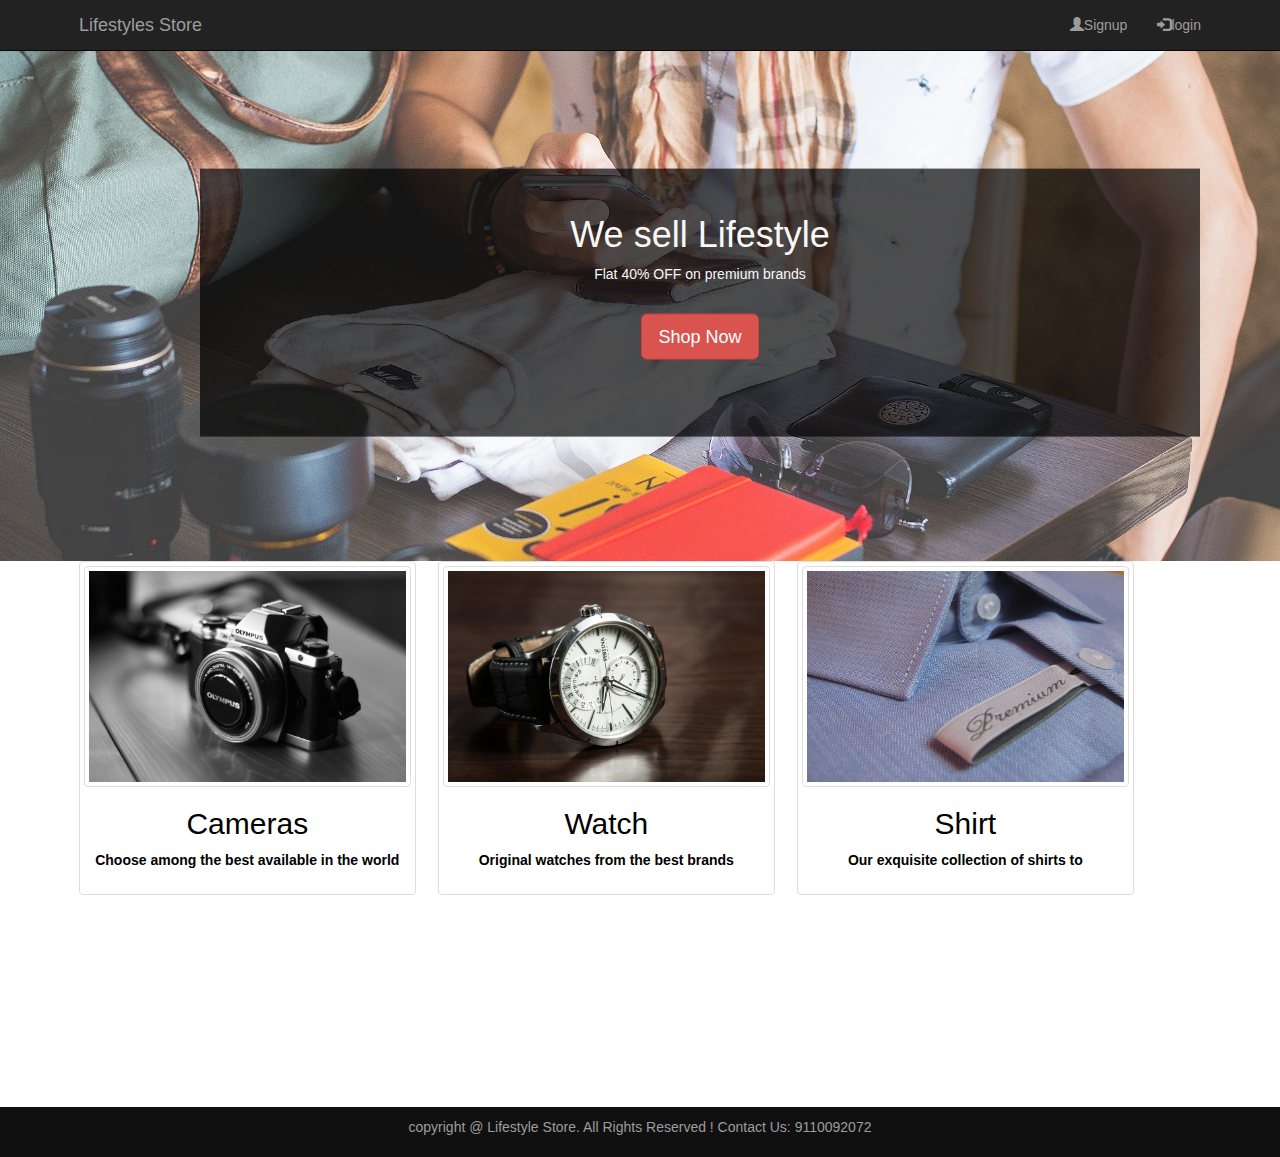
<file: index.html>
<!DOCTYPE html>
<html>
  <head>
    <link rel="stylesheet" href="https://maxcdn.bootstrapcdn.com/bootstrap/3.3.7/css/bootstrap.min.css" >
    <!--jQuery library--> 
    <script src="https://ajax.googleapis.com/ajax/libs/jquery/1.12.4/jquery.min.js"></script>
    <!--Latest compiled and minified JavaScript--> 
    <script src="https://maxcdn.bootstrapcdn.com/bootstrap/3.3.7/js/bootstrap.min.js"></script>
    <meta name="viewport" content="width=device-width, initial-scale=1">
    <title>Lifestyles Store </title>
    <link rel="stylesheet"  type="text/css" href="style.css">
   
  </head>
  <body>
    <nav class="navbar navbar-inverse navbar-fixed-top">
      <div class="container">
        <div class="navbar-header">
            <button type="button" class="navbar-toggle" data-toggle="collapse" data-target="#myNavbar">
                <span class="icon-bar"></span>
                <span class="icon-bar"></span>
                <span class="icon-bar"></span>                        
            </button>
          <a href="#" class="navbar-brand">Lifestyles Store</a>
      
      </div>
      <div class="collapse navbar-collapse" id="#mynavbar">
          <ul class="nav navbar-nav navbar-right">
              <li><a href="signup.html"><span class="glyphicon glyphicon-user"></span>Signup</a></li>
              <li><a href="login.html"><span class="glyphicon glyphicon-log-in"></span>login</a></li>
          </ul>
      </div>
      </div>
  </nav><br><br>
      <div id="banner-image"class="img-responsive " alt="responsive image">
        <div class=" inner-banner-image">
                
          <div class="banner_content">
              <h1>We sell Lifestyle</h1>
              <p>Flat 40% OFF on premium brands</p><br>
              <a  href="Products.html" class="btn btn-danger btn-lg">Shop Now</a>
             
              </div>
          </div>
      </div>
      </div>  
        <div class="container">
          <div class="items">
        
                    <a href="#" >
                  <img src="4.jpg" class="thumbnail">
                       <div class="caption">
                              <h2>Cameras</h2>
                         <p> Choose among the best available in the world</p>
                         </div>
                        </a>
                       </div>
                       
                       <div class="items">
                           <a href="#" >
                        <img src="12.jpg" class="thumbnail">
                             <div class="caption">
                                    <h2>Watch</h2>
                               <p> Original watches from the best  brands</p>
                               </div>
                              </a>
                             </div>
                            
                             <div class="items">
                                 <a href="#" >
                            <img src="6.jpg" class="thumbnail">
                                 <div class="caption">
                                        <h2>Shirt</h2>
                                   <p> Our exquisite collection of shirts to</p>
                                   </div>
                                  </a>
                                 </div>
               
      </div>   
    </a>
   

      
                                     
          <footer>
        <div class="container " >
        
       <p> copyright @ Lifestyle Store. All Rights Reserved ! Contact Us: 9110092072</p>
        </div>
          </footer>

          

  </body>
  </html>
</file>
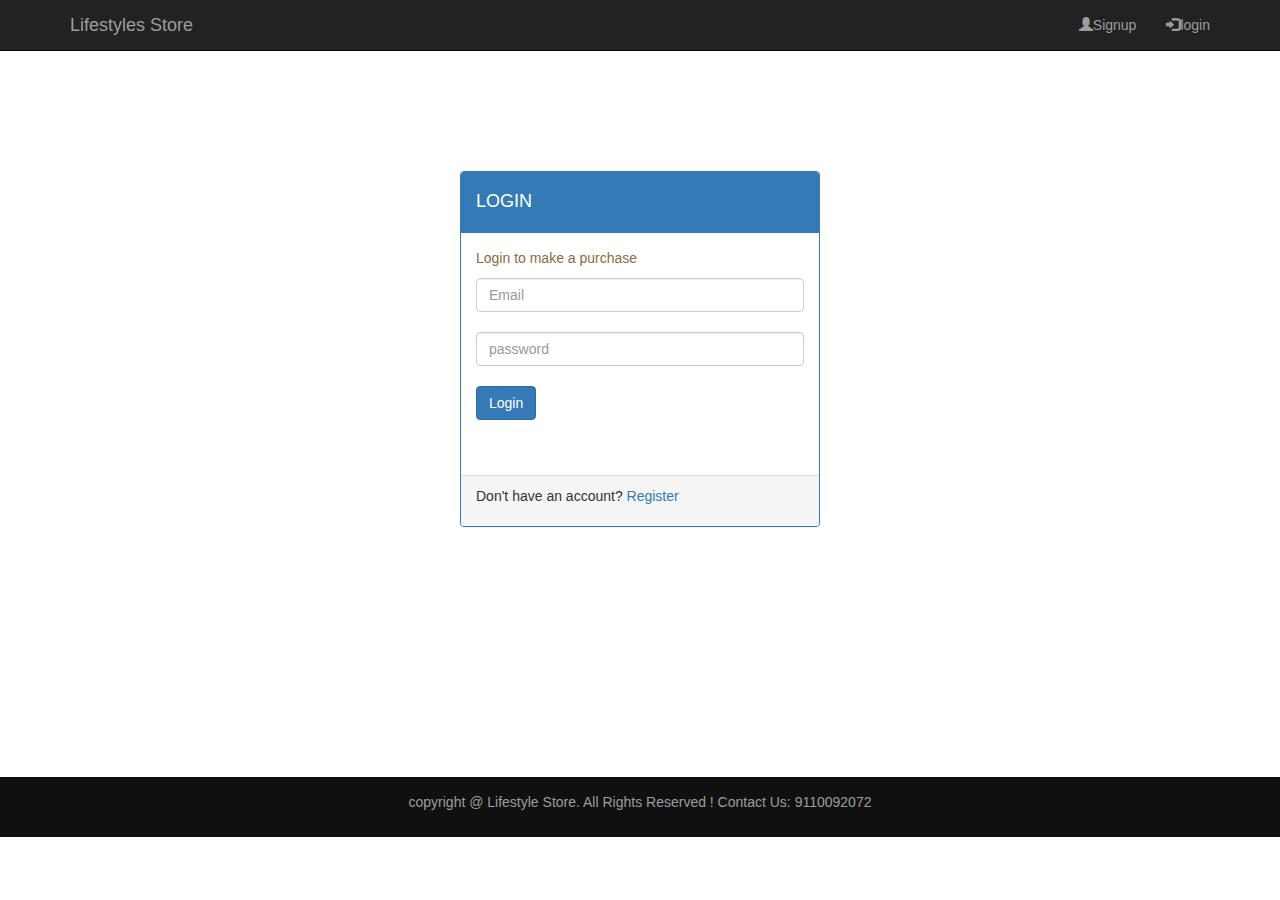
<file: login.html>
<!DOCTYPE html>
<html>
  <head>
    <link rel="stylesheet" href="https://maxcdn.bootstrapcdn.com/bootstrap/3.3.7/css/bootstrap.min.css" >
    <!--jQuery library--> 
    <script src="https://ajax.googleapis.com/ajax/libs/jquery/1.12.4/jquery.min.js"></script>
    <!--Latest compiled and minified JavaScript--> 
    <script src="https://maxcdn.bootstrapcdn.com/bootstrap/3.3.7/js/bootstrap.min.js"></script>
    <meta name="viewport" content="width=device-width, initial-scale=1">
    <title>login</title>
    <style>
        .row{ margin-top: 15%;}
        footer{
    padding: 15px 0Px;
    background-color: #101010;
 Color:#9d9d9d;
 
 text-align: center;
 margin-top: 18%;

}
    </style>
  </head>
  <body>
    <nav class="navbar navbar-inverse navbar-fixed-top">
        <div class="container">
          <div class="navbar-header">
              <button type="button" class="navbar-toggle" data-toggle="collapse" data-target="#myNavbar">
                  <span class="icon-bar"></span>
                  <span class="icon-bar"></span>
                  <span class="icon-bar"></span>                        
              </button>
            <a href="index.html" class="navbar-brand">Lifestyles Store</a>
        
        </div>
        <div class="collapse navbar-collapse" id="#mynavbar">
            <ul class="nav navbar-nav navbar-right">
                <li><a href="signup.html"><span class="glyphicon glyphicon-user"></span>Signup</a></li>
                <li><a href="login.html"><span class="glyphicon glyphicon-log-in"></span>login</a></li>
            </ul>
        </div>
        </div>
    </nav>
      <div class="container">
          <div class="row row style">
              <div class="col-xs-4 col-xs-offset-4">
              <div class="panel panel-primary">
                  <div class="panel-heading">
                  <h4>LOGIN</h4>
                  </div>
                  <div class="panel-body">
                      <p class="text-warning">Login to make a purchase</p>
                    <form>
                        <div class="forms-group">
                             
                            <input type="email" class="form-control" name="E-mail" placeholder="Email">
                        </div><br>
                        <div class="forms-group">
                            
                            <input type="number" class="form-control" name="password" placeholder="password">
                        </div><br>
                            
                            
                        <button type="submit" name="submit" class="btn btn-primary">Login</button><br><br>
                    </form><br/>
                </div>
                <div class="panel-footer"><p>Don't have an account? <a href="#">Register</a></p></div>
                </div>
              </div>
          </div>
          </div>
      </div>
    </div>  
    <footer>
      <div class="container " >
      
     <p> copyright @ Lifestyle Store. All Rights Reserved ! Contact Us: 9110092072</p>
      </div>
        </footer>

  </body>
</file>
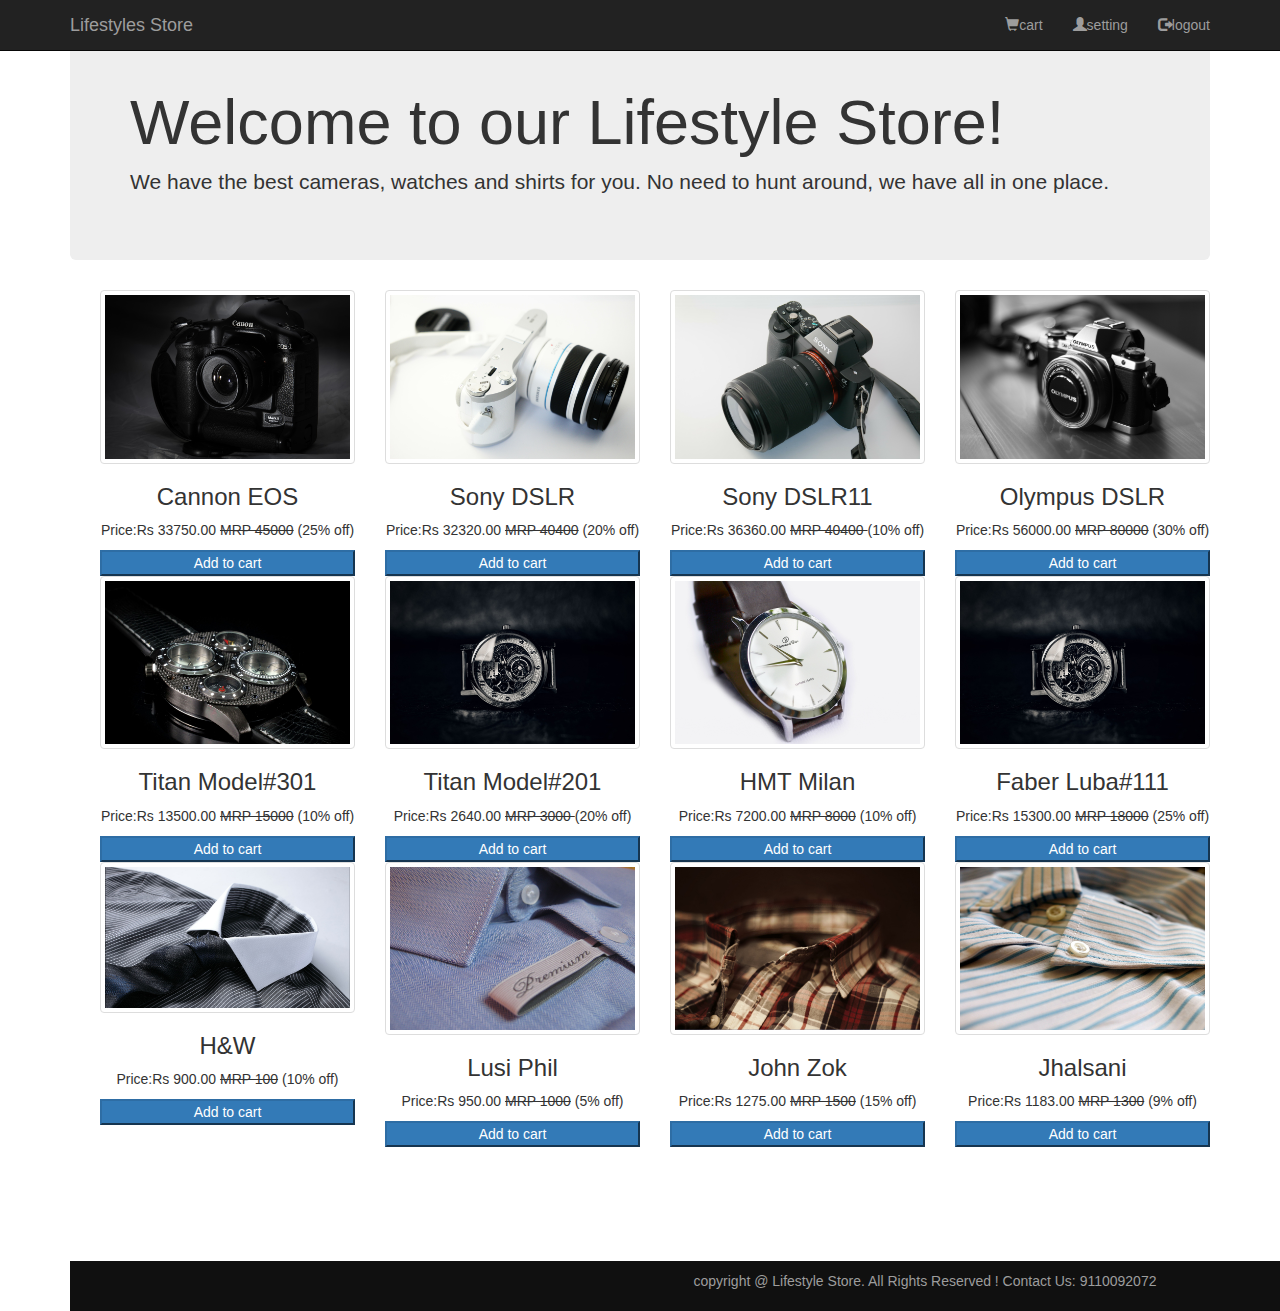
<file: Products.html>
!DOCTYPE html>
<html>
  <head>
    <link rel="stylesheet" href="https://maxcdn.bootstrapcdn.com/bootstrap/3.3.7/css/bootstrap.min.css" >
    <!--jQuery library--> 
    <script src="https://ajax.googleapis.com/ajax/libs/jquery/1.12.4/jquery.min.js"></script>
    <!--Latest compiled and minified JavaScript--> 
    <script src="https://maxcdn.bootstrapcdn.com/bootstrap/3.3.7/js/bootstrap.min.js"></script>
    <meta name="viewport" content="width=device-width, initial-scale=1">
    <title> Product.page</title>
    <style>
        
        footer{
    padding: 10px 0Px;
    background-color: #101010;
 Color:#9d9d9d;
    bottom: 0;
 width: 150%;
 text-align: center;
 margin-top: 10%;
}
</style>
  </head>
  <body>
      <nav class="navbar navbar-inverse navbar-fixed-top">
          <div class="container">
            <div class="navbar-header">
                <button type="button" class="navbar-toggle" data-toggle="collapse" data-target="#myNavbar">
                    <span class="icon-bar"></span>
                    <span class="icon-bar"></span>
                    <span class="icon-bar"></span>                        
                </button>
              <a href="index.html" class="navbar-brand">Lifestyles Store</a>
          
          </div>
          <div class="collapse navbar-collapse" id="#mynavbar">
              <ul class="nav navbar-nav navbar-right">
                
                <li><a href="cart.html"><span class="glyphicon glyphicon-shopping-cart"></span>cart</a></li>
                <li><a href="setting.html"><span class="glyphicon glyphicon-user"></span>setting</a></li>
                <li><a href="logout.html"><span class="glyphicon glyphicon-log-out"></span>logout</a></li>
                 
                  </ul>
          </div>
           </div>
        </nav>
        <div class="container">
            <div class="jumbotron">
                <h1>Welcome to our Lifestyle Store!</h1>
                <p>We have the best cameras, watches and shirts for you. No need to hunt around, we
                    have all in one place.</p>
            </div>
            <div class="container">
                <row class="text-center">
                    <div class="col-md-3 col-sm-6">
                        
                        <img  class="thumbnail img-responsive"  src="5.jpg" >
                        <div class="caption">
                            <h3>Cannon EOS</h3>
                       <p> Price:Rs 33750.00 <s> MRP  45000</s> (25% off)</p>
                       <input type="submit" value="Add to cart" class="btm btn-primary btn-block">
                       </div>
                       
                    </div>
                    <div class="col-md-3 col-sm-6">
                        
                        <img  class="thumbnail img-responsive"  src="2.jpg" >
                        <div class="caption">
                            <h3>Sony DSLR</h3>
                       <p> Price:Rs 32320.00   <s> MRP  40400</s> (20% off)</p>
                       <input type="submit" value="Add to cart" class="btm btn-primary btn-block">
                       </div>
                       
                    </div>
                    <div class="col-md-3 col-sm-6">
                        
                        <img  class="thumbnail img-responsive"  src="3.jpg" >
                        <div class="caption">
                            <h3>Sony DSLR11</h3>
                       <p> Price:Rs 36360.00   <s> MRP 40400 </s> (10% off)</p>
                       <input type="submit" value="Add to cart" class="btm btn-primary btn-block">
                       </div>
                       
                    </div>
                    <div class="col-md-3 col-sm-6">
                        
                        <img  class="thumbnail img-responsive"  src="4.jpg" >
                        <div class="caption">
                            <h3>Olympus DSLR</h3>
                       <p> Price:Rs 56000.00  <s> MRP  80000</s> (30% off)</p>
                       <input type="submit" value="Add to cart" class="btm btn-primary btn-block">
                       </div>
                       
                    </div>
                </row>
                <row class="text-center">
                    <div class="col-md-3 col-sm-6">
                        
                        <img  class="thumbnail img-responsive"  src="9.jpg" >
                        <div class="caption">
                            <h3>Titan Model#301</h3>
                       <p> Price:Rs 13500.00   <s> MRP  15000</s> (10% off)</p>
                       <input type="submit" value="Add to cart" class="btm btn-primary btn-block">
                       </div>
                       </div>
        
               
               
                <div class="col-md-3 col-sm-6">
                    
                    <img  class="thumbnail img-responsive"  src="10.jpg" >
                    <div class="caption">
                        <h3>Titan Model#201</h3>
                   <p> Price:Rs 2640.00 <s> MRP 3000 </s> (20% off)</p>
                   <input type="submit" value="Add to cart" class="btm btn-primary btn-block">
                   </div>
                   </div>
        
           
        
            <div class="col-md-3 col-sm-6">
                
                <img  class="thumbnail img-responsive"  src="11.jpg" >
                <div class="caption">
                    <h3>HMT Milan</h3>
               <p> Price:Rs 7200.00 <s> MRP  8000</s> (10% off)</p>
               <input type="submit" value="Add to cart" class="btm btn-primary btn-block">
               </div>
               </div>
        
       

        <div class="col-md-3 col-sm-6">
            
            <img  class="thumbnail img-responsive"  src="10.jpg" >
            <div class="caption">
                <h3>Faber Luba#111</h3>
           <p> Price:Rs 15300.00    <s> MRP  18000</s> (25% off)</p>
           <input type="submit" value="Add to cart" class="btm btn-primary btn-block">
           </div>
           </div>
    </row>

<row class="text-center">
    
    <div class="col-md-3 col-sm-6">
        
        <img  class="thumbnail img-responsive"  src="8.jpg" >
        <div class="caption">
            <h3>H&W</h3>
       <p> Price:Rs 900.00 <s> MRP  100</s> (10% off)</p>
       <input type="submit" value="Add to cart" class="btm btn-primary btn-block">
       </div>
       </div>
    


<div class="col-md-3 col-sm-6">
    
    <img  class="thumbnail img-responsive"  src="6.jpg" >
    <div class="caption">
        <h3>Lusi Phil</h3>
   <p> Price:Rs 950.00  <s> MRP  1000</s> (5% off)</p>
   <input type="submit" value="Add to cart" class="btm btn-primary btn-block">
   </div>
   </div>



<div class="col-md-3 col-sm-6">

<img  class="thumbnail img-responsive"  src="13.jpg" >
<div class="caption">
    <h3>John Zok</h3>
<p> Price:Rs 1275.00  <s> MRP  1500</s> (15% off)</p>
<input type="submit" value="Add to cart" class="btm btn-primary btn-block">
</div>
</div>



<div class="col-md-3 col-sm-6">

<img  class="thumbnail img-responsive"  src="14.jpg" >
<div class="caption">
<h3>Jhalsani</h3>
<p> Price:Rs 1183.00  <s> MRP  1300</s> (9% off)</p>
<input type="submit" value="Add to cart" class="btm btn-primary btn-block">
</div>
</div>
</row>

</div>
<footer>
    <div class="container " >
    
   <p> copyright @ Lifestyle Store. All Rights Reserved ! Contact Us: 9110092072</p>
    </div>
      </footer>


  </body>
</html>
</file>
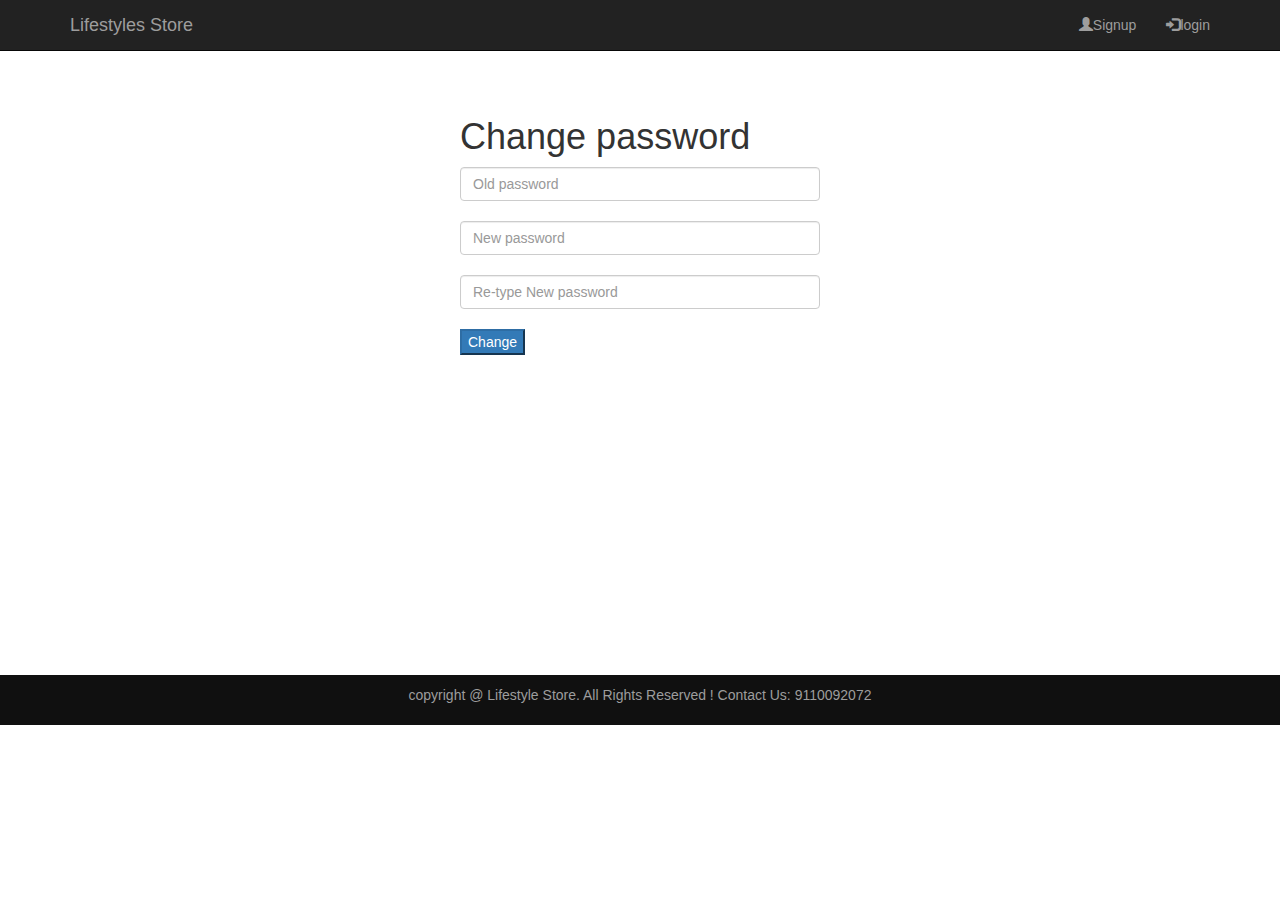
<file: setting.html>
<!DOCTYPE html>
<html>
  <head>
    <link rel="stylesheet" href="https://maxcdn.bootstrapcdn.com/bootstrap/3.3.7/css/bootstrap.min.css" >
    <!--jQuery library--> 
    <script src="https://ajax.googleapis.com/ajax/libs/jquery/1.12.4/jquery.min.js"></script>
    <!--Latest compiled and minified JavaScript--> 
    <script src="https://maxcdn.bootstrapcdn.com/bootstrap/3.3.7/js/bootstrap.min.js"></script>
    <meta name="viewport" content="width=device-width, initial-scale=1">
    <title>Settings Page</title>
    <style>
        .row{ margin-top: 5%;}
        footer{
    padding: 10px 0Px;
    background-color: #101010;
 Color:#9d9d9d;
    bottom: 0;
 width: 100%;
 text-align: center;
 margin-top: 25%;

}

    </style>
  </head>
  <body>
    <nav class="navbar navbar-inverse navbar-fixed-top">
        <div class="container">
          <div class="navbar-header">
              <button type="button" class="navbar-toggle" data-toggle="collapse" data-target="#myNavbar">
                  <span class="icon-bar"></span>
                  <span class="icon-bar"></span>
                  <span class="icon-bar"></span>                        
              </button>
            <a href="index.html" class="navbar-brand">Lifestyles Store</a>
        
        </div>
        <div class="collapse navbar-collapse" id="#mynavbar">
            <ul class="nav navbar-nav navbar-right">
                <li><a href="signup.html"><span class="glyphicon glyphicon-user"></span>Signup</a></li>
                <li><a href="login.html"><span class="glyphicon glyphicon-log-in"></span>login</a></li>
            </ul>
        </div>
        </div>
    </nav><br><br>
      <div class="container">
          <div class="row">
              <div class="col-xs-4 col-xs-offset-4">
                  <h1>Change password</h1>
                  <form>
                      <div class="forms-group">
                          
                          <input type="text/number" class="form-control" name="Old password" placeholder="Old password"><br>
                        
                          
                          <input type="text/number" class="form-control" name="New password" placeholder="New password"><br>
                          
                          <input type="text/number" class="form-control" name="Re-type New password" placeholder="Re-type New password"><br>
                         
                         
                      </div>
                      
                      <input type="submit" value="Change" class="btm btn-primary ">
                  </form>
              </div>
          </div>
      </div>  
      <footer>
        <div class="container " >
        
       <p> copyright @ Lifestyle Store. All Rights Reserved ! Contact Us: 9110092072</p>
        </div>
          </footer>

  </body>
</html>
</file>
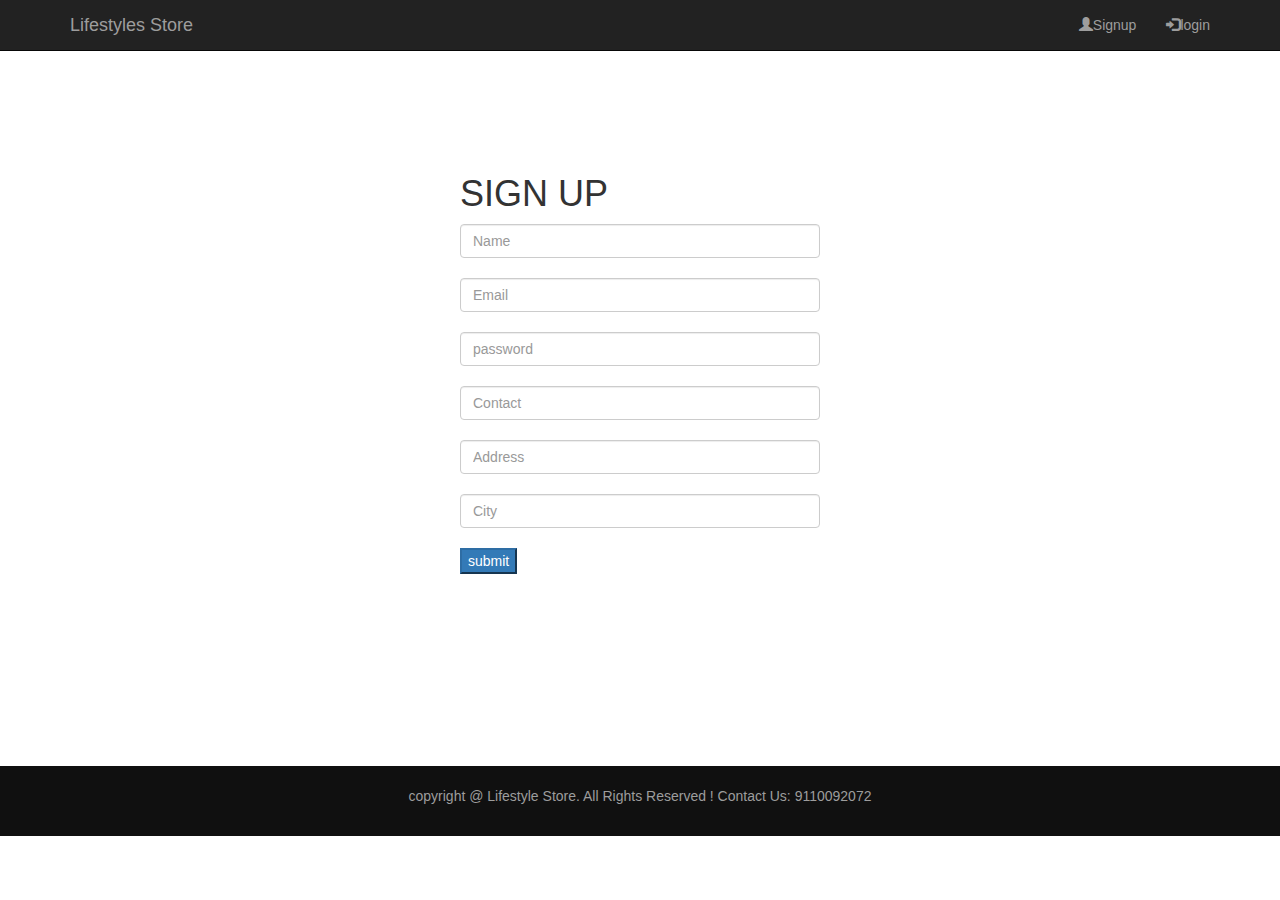
<file: signup.html>
<!DOCTYPE html>
<html>
  <head>
    <link rel="stylesheet" href="https://maxcdn.bootstrapcdn.com/bootstrap/3.3.7/css/bootstrap.min.css" >
    <!--jQuery library--> 
    <script src="https://ajax.googleapis.com/ajax/libs/jquery/1.12.4/jquery.min.js"></script>
    <!--Latest compiled and minified JavaScript--> 
    <script src="https://maxcdn.bootstrapcdn.com/bootstrap/3.3.7/js/bootstrap.min.js"></script>
    <meta name="viewport" content="width=device-width, initial-scale=1">
    <title>Signup page</title>
    <style>
        .row{ margin-top: 10%;}
        footer{
    padding: 20px 0Px;
    background-color: #101010;
 Color:#9d9d9d;
 
 text-align: center;
 margin-top: 15%;

}

    </style>
  </head>
  <body>
    <nav class="navbar navbar-inverse navbar-fixed-top">
        <div class="container">
          <div class="navbar-header">
              <button type="button" class="navbar-toggle" data-toggle="collapse" data-target="#myNavbar">
                  <span class="icon-bar"></span>
                  <span class="icon-bar"></span>
                  <span class="icon-bar"></span>                        
              </button>
            <a href="index.html" class="navbar-brand">Lifestyles Store</a>
        
        </div>
        <div class="collapse navbar-collapse" id="#mynavbar">
            <ul class="nav navbar-nav navbar-right">
                <li><a href="signup.html"><span class="glyphicon glyphicon-user"></span>Signup</a></li>
                <li><a href="login.html"><span class="glyphicon glyphicon-log-in"></span>login</a></li>
            </ul>
        </div>
        </div>
    </nav><br><br>
      <div class="container">
          <div class="row">
              <div class="col-xs-4 col-xs-offset-4">
                  <h1>SIGN UP</h1>
                  <form>
                      <div class="forms-group">
                          
                          <input type="text" class="form-control" name="Firstname" placeholder="Name"><br>
                        
                          
                          <input type="email" class="form-control" name="E-mail" placeholder="Email"><br>
                          
                          <input type="number" class="form-control" name="password" placeholder="password"><br>
                          
                          <input type="Mobile-number" class="form-control" name="Mobile-number" placeholder="Contact">
                          <br>
                          <input type="text" class="form-control" name="Address" placeholder="Address"><br>
                          <input type="text" class="form-control" name="City" placeholder="City"><br>
                         
                      </div>
                      
                      <input type="submit" value="submit" class="btm btn-primary ">
                  </form>
              </div>
          </div>
      </div>  
      <footer>
        <div class="container " >
        
       <p> copyright @ Lifestyle Store. All Rights Reserved ! Contact Us: 9110092072</p>
        </div>
          </footer>

  </body>
</file>
<file: style.css>
#banner-image{
    padding-top: 75px;
 padding-bottom: 50px;
 text-align: center;
 color: #f8f8f8;
 background: url(intro-bg_1.jpg) no-repeat center center;
 background-size: cover;
}
.banner_content{
    position: relative;
    padding-top: 2%;
    padding-bottom: 6%;
    overflow: hidden;
     margin-bottom: 10%;
     background-color:       #000000b0;
     max-width: 1000px;
        
     transform: translate(20%,20%);
     
}

.container{
    width: 90%;
    margin: auto;
    overflow: hidden;
    

}
.items{
    width:30%;
    display: block;
     padding: 4px;
    margin-bottom: 20px;
    line-height: 1.42857143;
    background-color: #fff;
    border: 1px solid #ddd;
    border-radius: 4px;
    float:left;
    margin-right: 2%;

    

}
.thumbnail{

    
    display: block;    
    max-width: 100%;
    height: auto;
   
}
.caption{
    color: #000;
    padding: 0px 10px 10px;
    font-weight: bold;
    text-align: center;
    
}
footer{
    padding: 10px 0;
    background-color: #101010;
 Color:#9d9d9d;
    bottom: 0;
 width: 100%;
 margin-top: 15%;
 text-align: center;

}
</file>
